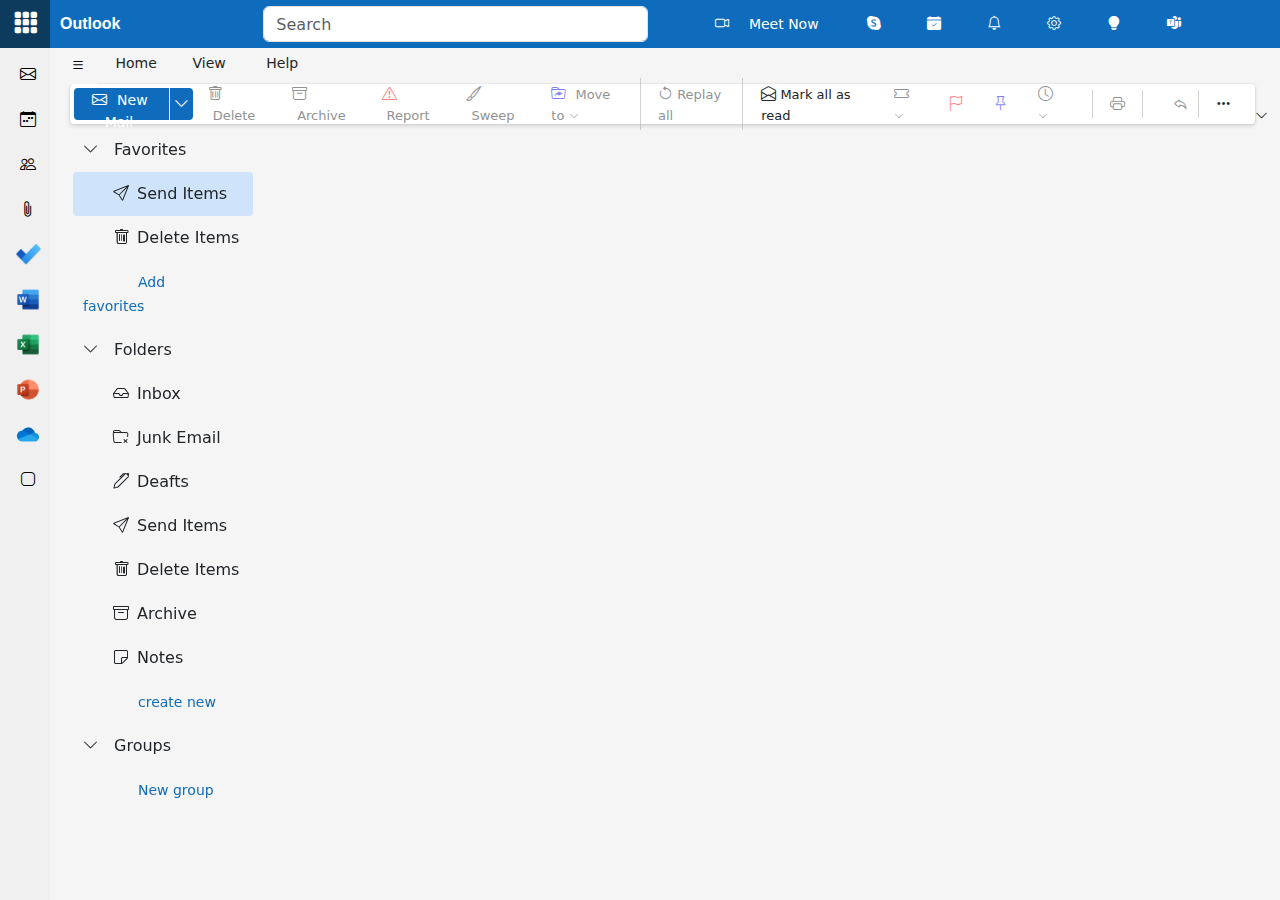
<file: index.html>
<!DOCTYPE html>
<html lang="en">

<head>
    <meta charset="UTF-8">
    <meta name="viewport" content="width=device-width, initial-scale=1.0">
    <!-- bs file -->
    <link rel="stylesheet" href="assets/bootstrap-5.3.2-dist/css/bootstrap.min.css">
    <script src="assets/bootstrap-5.3.2-dist/js/bootstrap.bundle.min.js"></script>
    <!-- css File -->
    <link rel="stylesheet" href="assets/css/style.css">
    <!-- cdn bs Icon -->
    <link rel="stylesheet" href="https://cdn.jsdelivr.net/npm/bootstrap-icons@1.11.2/font/bootstrap-icons.min.css">
    <title>Outlook</title>
</head>

<body>
    <!-- start first navbar -->
    <nav class="navbar navbar-expand-sm p-0 m-0">
        <div class="col-1 p-0">
            <a class="navbar-brand" id="icon" href="" title="App launcher">
                <i class="bi bi-grid-3x3-gap-fill custom-icon-size"></i>
            </a>
        </div>
        <div class="col-2">
            <div id="prand">Outlook</div>
        </div>
        <div class="col-4">
            <form>
                <input class="form-control" type="text" placeholder="Search">
            </form>
        </div>
        <!-- <div class="col-5 p-0"> -->
        <button id="v-icon" class="v-icon">
            <i class="bi bi-camera-video"></i>
            <span id="meet">Meet Now</span>
        </button>
        <!-- <button class="navbar-toggler" type="button" data-bs-toggle="collapse" data-bs-target="#mynavbar">
                <span><i class="bi bi-three-dots"></i></span>
            </button> -->
        <div class="collapse navbar-collapse" id="mynavbar">
            <ul class="navbar-nav " id="myna">
                <li class="nav-item ">
                    <button class="i" title="skype">
                        <i class="bi bi-skype "></i>
                    </button>
                </li>
                <li class="nav-item">
                    <button class="i" title="Calender">
                        <span class="bi bi-calendar-check-fill"></span>
                    </button>
                </li>
                <li class="nav-item ic-notInlist">
                    <button class="i" title="Notifications">
                        <i class="bi bi-bell"></i>
                    </button>
                </li>
                <li class="nav-item ic-settingInlist">
                    <button class="i" title="Settings">
                        <i class="bi bi-gear"></i>
                    </button>
                </li>
                <li class="nav-item ic-keepInlist">
                    <button class="i" title="Keep">
                        <i class="bi bi-lightbulb-fill"></i>
                    </button>
                </li>
                <li class="nav-item" id="ic-teamsInlist">
                    <button class="i" title="Teams">
                        <i class="bi bi-microsoft-teams"></i>
                    </button>
                </li>
            </ul>
            <div class="dropdown" id="friDrob">
                <button type="button" class="btn" data-bs-toggle="dropdown">
                    <span><i class="bi bi-three-dots"></i></span>
                </button>
                <ul class="dropdown-menu">
                    <li><a class="dropdown-item" href="#"><i class="bi bi-microsoft-teams"></i> Teams</a></li>
                    <li><a class="dropdown-item" id="ic-keepIndrop" href="#"><i class="bi bi-lightbulb-fill"></i>
                            Keep</a></li>
                    <li><a class="dropdown-item" id="ic-settingIndrop" href="#"><i class="bi bi-gear"></i> Settings</a>
                    </li>
                    <li><a class="dropdown-item" id="ic-notIndrop" href="#"><i class="bi bi-bell"></i></i>
                            Notifications</a></li>
                </ul>
            </div>
        </div>
        <!-- </div> -->
        </div>
    </nav>
    <!-- end first navbar -->
    <!-- start aside 1 -->
    <nav id="snav">
        <a href="" title="Mail">
            <i class="bi bi-envelope"></i>
        </a>
        <a href="" title="Calender">
            <i class="bi bi-calendar-week"></i>
        </a>
        <a href="" title="People">
            <i class="bi bi-people"></i>
        </a>
        <a href="" title="Files">
            <i class="bi bi-paperclip"></i>
        </a>
        <div class="navImg" title="To Do">
            <img src="assets/img/Microsoft_To-Do_icon.svg.png" alt="Microsoft_To-Do_icon" style="width: 25px;">
        </div>
        <div class="navImg" title="Word">
            <img src="assets/img/Microsoft_Word-Logo.wine.png" alt="Microsoft_Word-Logo">
        </div>
        <div class="navImg" title="Excel">
            <img src="assets/img/Microsoft_Excel-Logo.wine.png" alt="Microsoft_Excel-Logo">
        </div>
        <div class="navImg" title="PowerPoint">
            <img src="assets/img/Microsoft_PowerPoint-Logo.wine.png" alt="Microsoft_PowerPoint-Logo">
        </div>
        <div class="navImg" title="OneDrive">
            <img src="assets/img/OneDrive-Logo.wine.svg" alt="OneDrive-Logo" style="width: 32px;">
        </div>
        <a href="" title="More apps">
            <i class="bi bi-app"></i>
        </a>
    </nav>
    <!-- end aside 1 -->
    <!-- start seccond nav -->
    <div class="topBar">
        <button id="listIcon">
            <i class="bi bi-list"></i>
        </button>
        <button>Home</button>
        <button>View</button>
        <button>Help</button>
    </div>
    <!-- end seccond nav -->
    <div class="body">
        <!-- start nav 3 -->
        <div class="container-fluid">
            <div class="row p-0 bottomBar">
                <div>
                    <button id="mail">
                        <i class="bi bi-envelope"></i></i><span>New Mail</span>
                    </button>
                    <button id="n">
                        <i class="bi bi-chevron-down"></i>
                    </button>
                    <span id="bot11" class="bottomBarData">
                        <i class="bi bi-trash"></i>
                        <span class="i-bottonbar">Delete</span>
                    </span>
                    <span id="bot10" class="bottomBarData">
                        <i class="bi bi-archive"></i>
                        <span class="i-bottonbar">Archive</span>
                    </span>
                    <span id="bot9" class="bottomBarData">
                        <i class="bi bi-exclamation-triangle"></i>
                        <span class="i-bottonbar">Report</span>
                    </span>
                    <span id="bot8" class="bottomBarData">
                        <i class="bi bi-brush"></i>
                        <span class="i-bottonbar">Sweep</span>
                    </span>
                    <span id="bot7" class="bottomBarData">
                        <i class="bi bi-folder-symlink"></i>
                        <span class="i-bottonbar">Move to</span>
                        <i class="bi bi-chevron-down " id="iconDown1"></i>
                    </span>
                    <span class="bottomBarData" id="border">
                        <i class="bi bi-arrow-counterclockwise"></i>
                        <span id="ready">Replay all</span>
                    </span>
                    <span class="bottomBarData" id="onOpacity"><i class="bi bi-envelope-open"></i> Mark all as
                        read</span>
                    <span id="bot6" class="bottomBarData">
                        <i class="bi bi-ticket"></i>
                        <i class="bi bi-chevron-down " id="iconDown2"></i>
                    </span>
                    <span id="bot5" class="bottomBarData"><i class="bi bi-flag"></i></span>
                    <span id="bot4" class="bottomBarData"><i class="bi bi-pin"></i></span>
                    <span id="bot3" class="bottomBarData">
                        <i class="bi bi-clock"></i>
                        <i class="bi bi-chevron-down " id="iconDown3"></i>
                    </span>
                    <span id="bot2" class="bottomBarData"><i class="bi bi-printer" id="border2"></i></span>
                    <span id="bot1" class="bottomBarData"><i class="bi bi-reply" id="border3"></i></span>
                    <!-- sart dropdown -->
                    <div class="dropdown">
                        <button id="onOpacity1" type="button" class="btn" data-bs-toggle="dropdown">
                            <span><i class="bi bi-three-dots"></i></span>
                        </button>
                        <ul class="dropdown-menu">
                            <li class="dropdown-item listOpacity">
                                <i class="bi bi-lock"></i>Block
                            </li>
                            <li class="droplist" id="respond">Respond</li>
                            <li class="dropdown-item listOpacity" id="bot8INdropdown">
                                <span>
                                    <i class="bi bi-arrow-counterclockwise"></i>Replay all
                                </span>
                            </li>
                            <li class="droplist" id="tags">Tags</li>
                            <li class="dropdown-item" id="bot7INdropdown">
                                <span>
                                    <i class="bi bi-envelope-open"></i> Mark all as read
                                </span>
                            </li>
                            <li class="dropdown-item listOpacity" id="bot6INdropdown">
                                <span>
                                    <i class="bi bi-ticket"></i>Categorize
                                </span>
                            </li>
                            <li class="dropdown-item listOpacity" id="bot5INdropdown">
                                <span>
                                    <i class="bi bi-flag"></i>Flag / Unflag
                                </span>
                            </li>
                            <li class="dropdown-item listOpacity" id="bot4INdropdown">
                                <span>
                                    <i class="bi bi-pin"></i>Pin / Unpin
                                </span>
                            </li>
                            <li class="dropdown-item listOpacity" id="bot3INdropdown">
                                <span>
                                    <i class="bi bi-clock"></i>Snooze
                                </span>
                            </li>
                            <li class="droplist" id="print">Print</li>
                            <li class="dropdown-item listOpacity" id="bot2INdropdown">
                                <span id="bot2">
                                    <i class="bi bi-printer"></i>Print
                                </span>
                            </li>
                            <li class="dropdown-item listOpacity" id="bot1INdropdown">
                                <span>
                                    <i class="bi bi-reply"></i>Undo
                                </span>
                            </li>
                        </ul>
                    </div>
                    <!-- end dropdown -->
                </div>
            </div>
        </div>
        <!-- end navbar 3 -->
        <div class="dropdown" id="down">
            <button type="button" class="btn" data-bs-toggle="dropdown">
                <span><i class="bi bi-chevron-down"></i></span>
            </button>
            <ul class="dropdown-menu">
                <li id="layout">Layout</li>
                <li class="dropdown-item" id="bot1INdropdown">
                    <span>
                        <i class="bi bi-check"></i>Simplified ribbon
                    </span>
                </li>
            </ul>
        </div>
        <!-- start asside 2 -->
        <div class="row asside">
            <div class="col-4">
                <!-- favorites -->
                <div id="favorites"><i class="bi bi-chevron-down" id="down1"></i><span class="s">Favorites</span></div>
                <div class="favData" id="favData1"><span class="p"><i class="bi bi-send"></i>Send Items</span></div>
                <div class="favData"><span class="p"><i class="bi bi-trash"></i>Delete Items</span></div>
                <div class="favData"><span class="pAdd">Add favorites</span></div>
                <!-- folders -->
                <div id="folders"><i class="bi bi-chevron-down" id="down2"></i><span class="s">Folders</span></div>
                <div class="folData"><span class="p"><i class="bi bi-inbox"></i>Inbox</span></div>
                <div class="folData"><span class="p"><i class="bi bi-folder-x"></i>Junk Email</span></div>
                <div class="folData"><span class="p"><i class="bi bi-pen"></i></i>Deafts</span></div>
                <div class="folData"><span class="p"><i class="bi bi-send"></i>Send Items</span></div>
                <div class="folData"><span class="p"><i class="bi bi-trash"></i>Delete Items</span></div>
                <div class="folData"><span class="p"><i class="bi bi-archive"></i>Archive</span></div>
                <div class="folData"><span class="p"><i class="bi bi-sticky"></i>Notes</span></div>
                <div class="folData"><span class="pAdd">create new</span></div>
                <!-- groubs -->
                <div id="groups"><i class="bi bi-chevron-down" id="down3"></i><span class="s">Groups</span></div>
                <div class="groData"><span class="pAdd">New group</span></div>
            </div>
        </div>
        <!-- end asside 2 -->
    </div>




    <!--Jquery -->
    <script src="assets/JQuery/jquery-3.7.1.min (1).js"></script>
    <script src="assets/js/outlookJquery.js"></script>
</body>

</html>
</file>
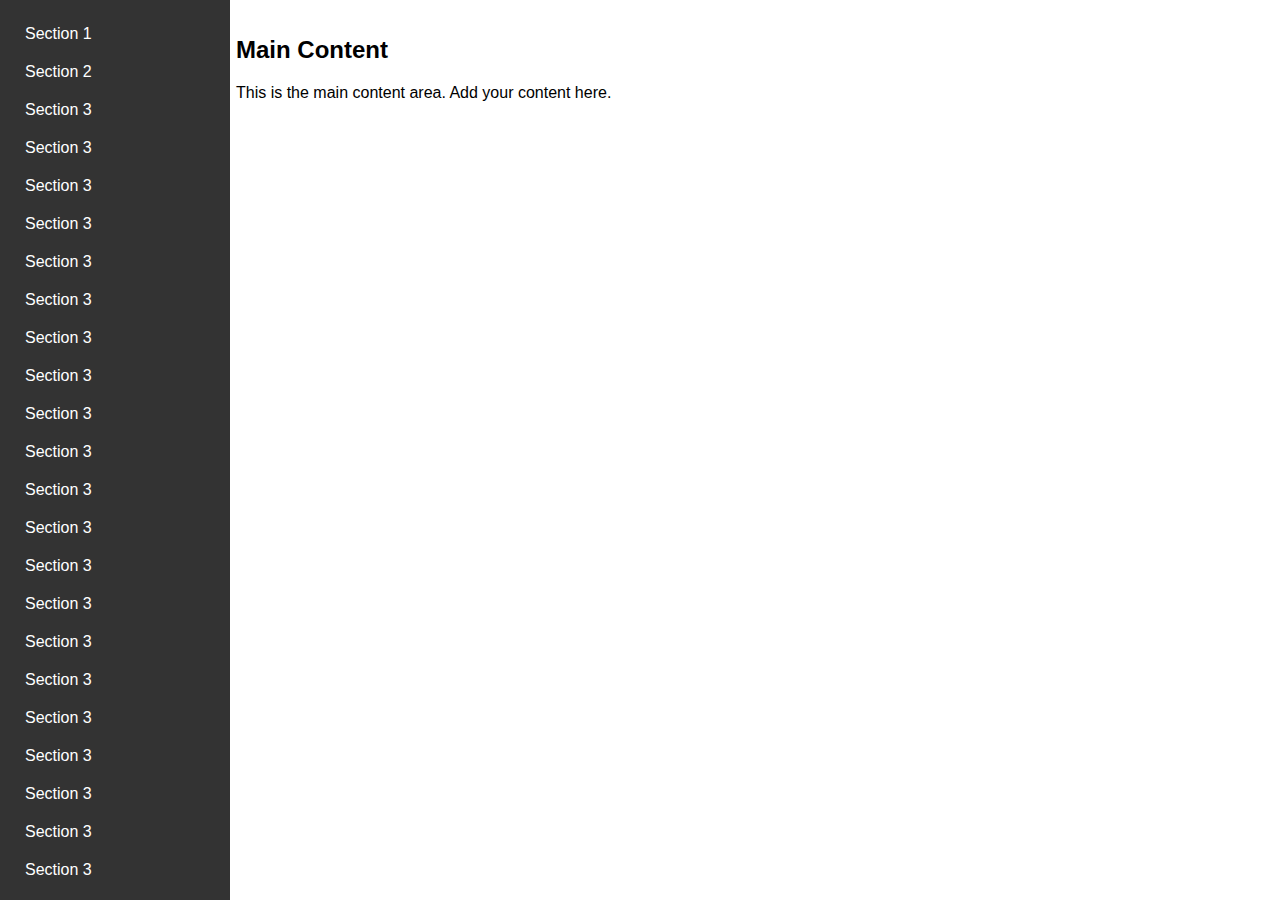
<file: chat.html>
<!DOCTYPE html>
<html lang="en">
<head>
  <meta charset="UTF-8">
  <meta name="viewport" content="width=device-width, initial-scale=1.0">
  <title>Navbar with Scrollbar</title>
  <style>
    body {
      margin: 0;
      font-family: Arial, sans-serif;
    }

    .navbar {
      overflow-y: auto;/* Enable vertical scrollbar*/
      height: 100vh; /* Set the height of the navbar */
      background-color: #333;
      padding: 15px;
      width: 200px; /* Set the width of the navbar column */
      position: fixed;
    }

    .navbar a {
      display: block;
      color: white;
      padding: 10px;
      text-decoration: none;
    }

    .content {
      margin-left: 220px; /* Set the margin to accommodate the width of the navbar */
      padding: 16px;
    }
    /* عنصر التمرير بشكل عام */
::-webkit-scrollbar {
  width: 12px; /* عرض شريط التمرير */
}

/* المسار الذي يمثل التمرير عند التحريك */
::-webkit-scrollbar-thumb {
  background-color: #888; /* لون الجزء الذي يمثل التمرير */
  border-radius: 6px; /* زاوية الزاوية للتمرير */
}

/* المسار الذي يظهر عند الوقوف على التمرير */
::-webkit-scrollbar-thumb:hover {
  background-color: #555; /* لون التمرير عند التحريك عليه */
}

/* المسار الذي يظهر في الخلفية من التمرير */
::-webkit-scrollbar-track {
  background-color: #f1f1f1; /* لون الخلفية من التمرير */
  border-radius: 10px; /* زاوية الزاوية للخلفية */
  box-shadow: inset 0 0 5px rgba(0, 0, 0, 0.1); /* ظل داخلي للخلفية */
}

/* المسار الذي يظهر عند الوقوف على التمرير */
::-webkit-scrollbar-track:hover {
  background-color: #ddd; /* لون الخلفية عند التحريك عليها */
}

  </style>
</head>
<body>

<div class="navbar">
  <a href="#section1">Section 1</a>
  <a href="#section2">Section 2</a>
  <a href="#section3">Section 3</a>
  <a href="#section3">Section 3</a>
  <a href="#section3">Section 3</a>
  <a href="#section3">Section 3</a>
  <a href="#section3">Section 3</a>
  <a href="#section3">Section 3</a>
  <a href="#section3">Section 3</a>
  <a href="#section3">Section 3</a>
  <a href="#section3">Section 3</a>
  <a href="#section3">Section 3</a>
  <a href="#section3">Section 3</a>
  <a href="#section3">Section 3</a>
  <a href="#section3">Section 3</a>
  <a href="#section3">Section 3</a>
  <a href="#section3">Section 3</a>
  <a href="#section3">Section 3</a>
  <a href="#section3">Section 3</a>
  <a href="#section3">Section 3</a>
  <a href="#section3">Section 3</a>
  <a href="#section3">Section 3</a>
  <a href="#section3">Section 3</a>
  <a href="#section3">Section 3</a>
  <a href="#section3">Section 3</a>
  <a href="#section3">Section 3</a>
  <a href="#section3">Section 3</a>
  <a href="#section3">Section 3</a>
  <a href="#section3">Section 3</a>
  <a href="#section3">Section 3</a>
  <a href="#section3">Section 3</a>
  <a href="#section3">Section 3</a>
  <a href="#section3">Section 3</a>
  <a href="#section3">Section 3</a>
  <a href="#section3">Section 3</a>
  <a href="#section3">Section 3</a>
  <a href="#section3">Section 3</a>
  <a href="#section3">Section 3</a>
  <a href="#section3">Section 3</a>
  <a href="#section3">Section 3</a>
  <a href="#section3">Section 3</a>
  <a href="#section3">Section 3</a>
  <a href="#section3">Section 3</a>
  <a href="#section3">Section 3</a>
  <a href="#section3">Section 3</a>
  <a href="#section3">Section 3</a>
  <a href="#section3">Section 3</a>
  <a href="#section3">Section 3</a>
  <!-- Add more links as needed -->
</div>

<div class="content">
  <h2>Main Content</h2>
  <p>This is the main content area. Add your content here.</p>
</div>

</body>
</html>
</file>
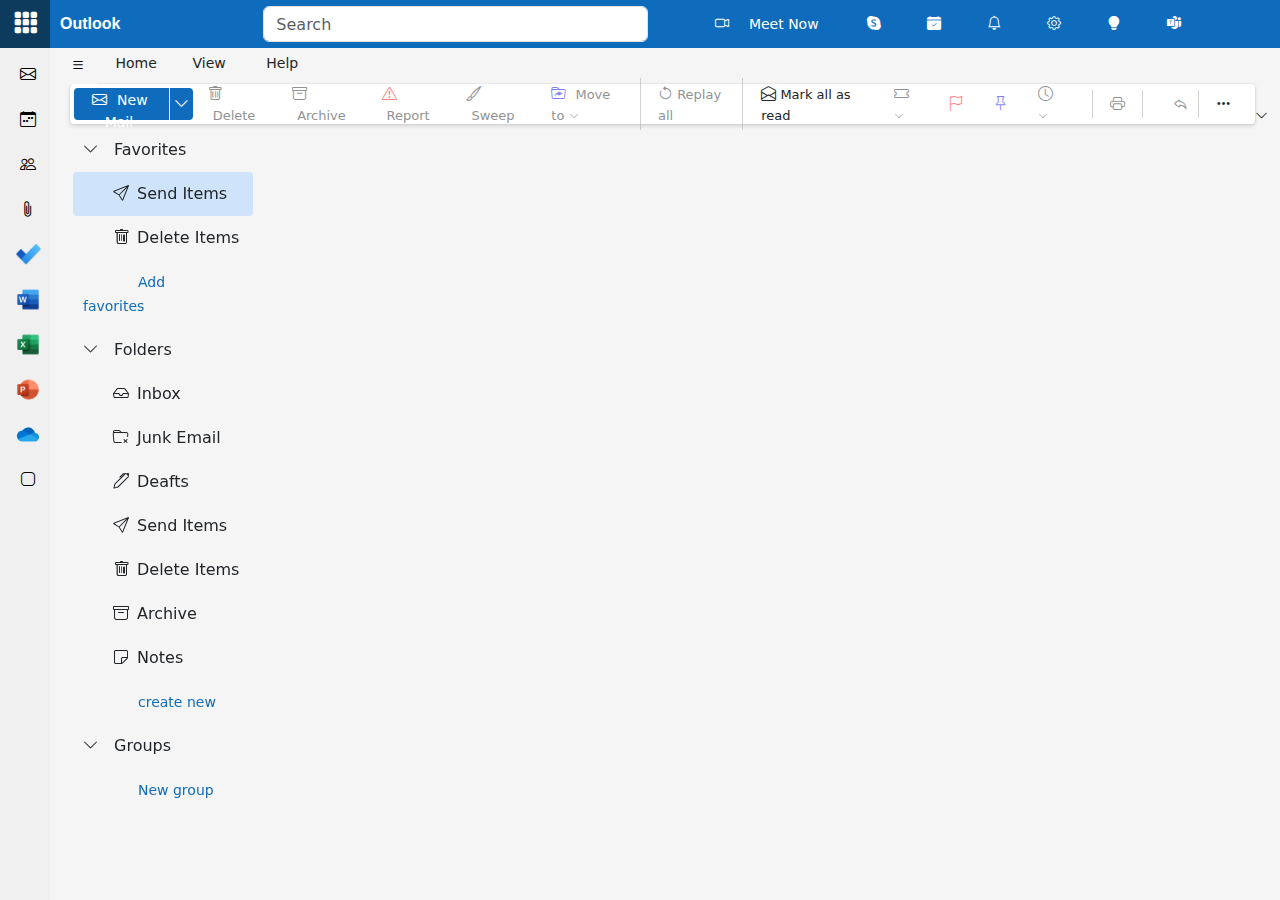
<file: outlook2.html>
<!DOCTYPE html>
<html lang="en">

<head>
    <meta charset="UTF-8">
    <meta name="viewport" content="width=device-width, initial-scale=1.0">
    <!-- bs file -->
    <link rel="stylesheet" href="assets/bootstrap-5.3.2-dist/css/bootstrap.min.css">
    <script src="assets/bootstrap-5.3.2-dist/js/bootstrap.bundle.min.js"></script>
    <!-- css File -->
    <link rel="stylesheet" href="assets/css/outlookStyle.css">
    <!-- cdn bs Icon -->
    <link rel="stylesheet" href="https://cdn.jsdelivr.net/npm/bootstrap-icons@1.11.2/font/bootstrap-icons.min.css">
    <title>Outlook</title>
</head>

<body>
    <!-- start first navbar -->
    <nav class="navbar navbar-expand-sm p-0 m-0">
        <div class="col-1 p-0">
            <a class="navbar-brand" id="icon" href="" title="App launcher">
                <i class="bi bi-grid-3x3-gap-fill custom-icon-size"></i>
            </a>
        </div>
        <div class="col-2">
            <div id="prand">Outlook</div>
        </div>
        <div class="col-4">
            <form>
                <input class="form-control" type="text" placeholder="Search">
            </form>
        </div>
        <!-- <div class="col-5 p-0"> -->
        <button id="v-icon" class="v-icon">
            <i class="bi bi-camera-video"></i>
            <span id="meet">Meet Now</span>
        </button>
        <!-- <button class="navbar-toggler" type="button" data-bs-toggle="collapse" data-bs-target="#mynavbar">
                <span><i class="bi bi-three-dots"></i></span>
            </button> -->
        <div class="collapse navbar-collapse" id="mynavbar">
            <ul class="navbar-nav " id="myna">
                <li class="nav-item ">
                    <button class="i" title="skype">
                        <i class="bi bi-skype "></i>
                    </button>
                </li>
                <li class="nav-item">
                    <button class="i" title="Calender">
                        <span class="bi bi-calendar-check-fill"></span>
                    </button>
                </li>
                <li class="nav-item ic-notInlist">
                    <button class="i" title="Notifications">
                        <i class="bi bi-bell"></i>
                    </button>
                </li>
                <li class="nav-item ic-settingInlist">
                    <button class="i" title="Settings">
                        <i class="bi bi-gear"></i>
                    </button>
                </li>
                <li class="nav-item ic-keepInlist">
                    <button class="i" title="Keep">
                        <i class="bi bi-lightbulb-fill"></i>
                    </button>
                </li>
                <li class="nav-item" id="ic-teamsInlist">
                    <button class="i" title="Teams">
                        <i class="bi bi-microsoft-teams"></i>
                    </button>
                </li>
            </ul>
            <div class="dropdown" id="friDrob">
                <button type="button" class="btn" data-bs-toggle="dropdown">
                    <span><i class="bi bi-three-dots"></i></span>
                </button>
                <ul class="dropdown-menu">
                    <li><a class="dropdown-item" href="#"><i class="bi bi-microsoft-teams"></i> Teams</a></li>
                    <li><a class="dropdown-item" id="ic-keepIndrop" href="#"><i class="bi bi-lightbulb-fill"></i>
                            Keep</a></li>
                    <li><a class="dropdown-item" id="ic-settingIndrop" href="#"><i class="bi bi-gear"></i> Settings</a>
                    </li>
                    <li><a class="dropdown-item" id="ic-notIndrop" href="#"><i class="bi bi-bell"></i></i>
                            Notifications</a></li>
                </ul>
            </div>
        </div>
        <!-- </div> -->
        </div>
    </nav>
    <!-- end first navbar -->
    <!-- start aside 1 -->
    <nav id="snav">
        <a href="" title="Mail">
            <i class="bi bi-envelope"></i>
        </a>
        <a href="" title="Calender">
            <i class="bi bi-calendar-week"></i>
        </a>
        <a href="" title="People">
            <i class="bi bi-people"></i>
        </a>
        <a href="" title="Files">
            <i class="bi bi-paperclip"></i>
        </a>
        <div class="navImg" title="To Do">
            <img src="assets/img/Microsoft_To-Do_icon.svg.png" alt="Microsoft_To-Do_icon" style="width: 25px;">
        </div>
        <div class="navImg" title="Word">
            <img src="assets/img/Microsoft_Word-Logo.wine.png" alt="Microsoft_Word-Logo">
        </div>
        <div class="navImg" title="Excel">
            <img src="assets/img/Microsoft_Excel-Logo.wine.png" alt="Microsoft_Excel-Logo">
        </div>
        <div class="navImg" title="PowerPoint">
            <img src="assets/img/Microsoft_PowerPoint-Logo.wine.png" alt="Microsoft_PowerPoint-Logo">
        </div>
        <div class="navImg" title="OneDrive">
            <img src="assets/img/OneDrive-Logo.wine.svg" alt="OneDrive-Logo" style="width: 32px;">
        </div>
        <a href="" title="More apps">
            <i class="bi bi-app"></i>
        </a>
    </nav>
    <!-- end aside 1 -->
    <!-- start seccond nav -->
    <div class="topBar">
        <button id="listIcon">
            <i class="bi bi-list"></i>
        </button>
        <button>Home</button>
        <button>View</button>
        <button>Help</button>
    </div>
    <!-- end seccond nav -->
    <div class="body">
        <!-- start nav 3 -->
        <div class="container-fluid">
            <div class="row p-0 bottomBar">
                <div>
                    <button id="mail">
                        <i class="bi bi-envelope"></i></i><span>New Mail</span>
                    </button>
                    <button id="n">
                        <i class="bi bi-chevron-down"></i>
                    </button>
                    <span id="bot11" class="bottomBarData">
                        <i class="bi bi-trash"></i>
                        <span class="i-bottonbar">Delete</span>
                    </span>
                    <span id="bot10" class="bottomBarData">
                        <i class="bi bi-archive"></i>
                        <span class="i-bottonbar">Archive</span>
                    </span>
                    <span id="bot9" class="bottomBarData">
                        <i class="bi bi-exclamation-triangle"></i>
                        <span class="i-bottonbar">Report</span>
                    </span>
                    <span id="bot8" class="bottomBarData">
                        <i class="bi bi-brush"></i>
                        <span class="i-bottonbar">Sweep</span>
                    </span>
                    <span id="bot7" class="bottomBarData">
                        <i class="bi bi-folder-symlink"></i>
                        <span class="i-bottonbar">Move to</span>
                        <i class="bi bi-chevron-down " id="iconDown1"></i>
                    </span>
                    <span class="bottomBarData" id="border">
                        <i class="bi bi-arrow-counterclockwise"></i>
                        <span id="ready">Replay all</span>
                    </span>
                    <span class="bottomBarData" id="onOpacity"><i class="bi bi-envelope-open"></i> Mark all as
                        read</span>
                    <span id="bot6" class="bottomBarData">
                        <i class="bi bi-ticket"></i>
                        <i class="bi bi-chevron-down " id="iconDown2"></i>
                    </span>
                    <span id="bot5" class="bottomBarData"><i class="bi bi-flag"></i></span>
                    <span id="bot4" class="bottomBarData"><i class="bi bi-pin"></i></span>
                    <span id="bot3" class="bottomBarData">
                        <i class="bi bi-clock"></i>
                        <i class="bi bi-chevron-down " id="iconDown3"></i>
                    </span>
                    <span id="bot2" class="bottomBarData"><i class="bi bi-printer" id="border2"></i></span>
                    <span id="bot1" class="bottomBarData"><i class="bi bi-reply" id="border3"></i></span>
                    <!-- sart dropdown -->
                    <div class="dropdown">
                        <button id="onOpacity1" type="button" class="btn" data-bs-toggle="dropdown">
                            <span><i class="bi bi-three-dots"></i></span>
                        </button>
                        <ul class="dropdown-menu">
                            <li class="dropdown-item listOpacity">
                                <i class="bi bi-lock"></i>Block
                            </li>
                            <li class="droplist" id="respond">Respond</li>
                            <li class="dropdown-item listOpacity" id="bot8INdropdown">
                                <span>
                                    <i class="bi bi-arrow-counterclockwise"></i>Replay all
                                </span>
                            </li>
                            <li class="droplist" id="tags">Tags</li>
                            <li class="dropdown-item" id="bot7INdropdown">
                                <span>
                                    <i class="bi bi-envelope-open"></i> Mark all as read
                                </span>
                            </li>
                            <li class="dropdown-item listOpacity" id="bot6INdropdown">
                                <span>
                                    <i class="bi bi-ticket"></i>Categorize
                                </span>
                            </li>
                            <li class="dropdown-item listOpacity" id="bot5INdropdown">
                                <span>
                                    <i class="bi bi-flag"></i>Flag / Unflag
                                </span>
                            </li>
                            <li class="dropdown-item listOpacity" id="bot4INdropdown">
                                <span>
                                    <i class="bi bi-pin"></i>Pin / Unpin
                                </span>
                            </li>
                            <li class="dropdown-item listOpacity" id="bot3INdropdown">
                                <span>
                                    <i class="bi bi-clock"></i>Snooze
                                </span>
                            </li>
                            <li class="droplist" id="print">Print</li>
                            <li class="dropdown-item listOpacity" id="bot2INdropdown">
                                <span id="bot2">
                                    <i class="bi bi-printer"></i>Print
                                </span>
                            </li>
                            <li class="dropdown-item listOpacity" id="bot1INdropdown">
                                <span>
                                    <i class="bi bi-reply"></i>Undo
                                </span>
                            </li>
                        </ul>
                    </div>
                    <!-- end dropdown -->
                </div>
            </div>
        </div>
        <!-- end navbar 3 -->
        <div class="dropdown" id="down">
            <button type="button" class="btn" data-bs-toggle="dropdown">
                <span><i class="bi bi-chevron-down"></i></span>
            </button>
            <ul class="dropdown-menu">
                <li id="layout">Layout</li>
                <li class="dropdown-item" id="bot1INdropdown">
                    <span>
                        <i class="bi bi-check"></i>Simplified ribbon
                    </span>
                </li>
            </ul>
        </div>
        <!-- start asside 2 -->
        <div class="row asside">
            <div class="col-4">
                <!-- favorites -->
                <div id="favorites"><i class="bi bi-chevron-down" id="down1"></i><span class="s">Favorites</span></div>
                <div class="favData" id="favData1"><span class="p"><i class="bi bi-send"></i>Send Items</span></div>
                <div class="favData"><span class="p"><i class="bi bi-trash"></i>Delete Items</span></div>
                <div class="favData"><span class="pAdd">Add favorites</span></div>
                <!-- folders -->
                <div id="folders"><i class="bi bi-chevron-down" id="down2"></i><span class="s">Folders</span></div>
                <div class="folData"><span class="p"><i class="bi bi-inbox"></i>Inbox</span></div>
                <div class="folData"><span class="p"><i class="bi bi-folder-x"></i>Junk Email</span></div>
                <div class="folData"><span class="p"><i class="bi bi-pen"></i></i>Deafts</span></div>
                <div class="folData"><span class="p"><i class="bi bi-send"></i>Send Items</span></div>
                <div class="folData"><span class="p"><i class="bi bi-trash"></i>Delete Items</span></div>
                <div class="folData"><span class="p"><i class="bi bi-archive"></i>Archive</span></div>
                <div class="folData"><span class="p"><i class="bi bi-sticky"></i>Notes</span></div>
                <div class="folData"><span class="pAdd">create new</span></div>
                <!-- groubs -->
                <div id="groups"><i class="bi bi-chevron-down" id="down3"></i><span class="s">Groups</span></div>
                <div class="groData"><span class="pAdd">New group</span></div>
            </div>
        </div>
        <!-- end asside 2 -->
    </div>




    <!--Jquery -->
    <script src="assets/JQuery/jquery-3.7.1.min (1).js"></script>
    <script src="assets/js/outlookJquery.js"></script>
</body>

</html>
</file>
<file: assets/css/style.css>
body {
    background-color: #F5F5F5;
}

/* <!-- first navbar --> */

.navbar {
    background-color: #0F6CBD;
    height: 48px;
    color: #FFFFFF;
}

.navbar .col-1 {
    background-color: #0F6CBD;
    display: flex;
    justify-content: center;
    align-items: center;
    width: 50px;
}

.navbar-brand {
    color: #FFFFFF;
    font-size: 25px;
    margin: auto;
}

.navbar-brand:hover {
    color: #FFFFFF;
}

.navbar .col-1:hover {
    background-color: #0C3B5E;
    color: #FFFFFF;
}

.navbar .col-2 {
    display: flex;
    justify-content: flex-start;
    align-items: center;
}

#prand {
    font-size: 16px;
    font-weight: 600;
    font-family: 'Segoe UI', Tahoma, Geneva, Verdana, sans-serif;
    margin-left: 10px;
}

.navbar .col-4 {
    display: flex;
    justify-content: flex-start;
    align-items: center;
}

.navbar .col-4 .form-control {
    width: 170%;
    height: 4vh;
}

#v-icon,
.i {
    border: 0;
    cursor: pointer;
    color: white;
    background-color: #0F6CBD;
    height: 100%;
    display: flex;
    justify-content: center;
    align-items: center;
    font-size: 14px;
    /* display: inline; */

}

#friDrob {
    padding: 5px;
}

#friDrob span {
    color: white;
    font-size: 13px;
}

#v-icon {
    width: 12%;
}

#v-icon:hover,
.i:hover,
#friDrob:hover {
    background-color: #0C3B5E;
}

.bi-camera-video {
    margin-right: 20px;
}

.i {
    margin: 0;
    padding: 13px;
    width: 60px;
}

#friDrob {

    display: none;
}


/* Labtop */
@media only screen and (max-width: 1050px) {
    #meet {
        display: none;
    }

    #v-icon {
        width: 60px;
    }

    .navbar .col-4 .form-control {
        width: 120%;
    }

    #ic-teamsInlist {
        display: none;
    }

    .ic-keepInlist,
    #ic-notIndrop,
    #ic-settingIndrop {
        display: none;
    }

    #ic-keepIndrop {
        display: block;
    }

    #friDrob {
        display: block;
    }

    .dropdown-menu[data-bs-popper] {
        left: -100px;
    }
}


/* Tablet */
@media only screen and (max-width: 768px) {
    .navbar .col-4 .form-control {
        width: 100%;
    }

    .ic-settingInlist {
        display: none;
    }

    #ic-settingIndrop {
        display: block;
    }
}

@media only screen and (max-width: 660px) {
    .ic-notInlist {
        display: none;
    }

    #ic-notIndrop {
        display: block;
    }

    .dropdown-menu[data-bs-popper] {
        left: -140px;
    }
}


/* M- Mobile */
@media only screen and (max-width: 425px) {
    .navbar .col-4 .form-control {
        display: none;
    }

}


/* Mobile S devices */
@media only screen and (max-width: 320px) {}


/* <!-- first navbar --> */


#snav {
    background-color: #f0f0f0;
    height: 100vh;
    width: 50px;
    position: fixed;
    top: 48px;
    left: 0;
    padding: 2px;
    text-align: center;
    margin-right: 100px;
}

#snav a {
    padding: 9px 15px;
}

#snav a,
.navImg img {
    text-decoration: none;
    /* padding: 9px 15px ; */
    /* margin: 2px 2px 6px; */
    width: 100%;
    display: block;
    color: black;
    /* border-bottom: 1px solid #f0f0f0; */
}

#snav .navImg,
#snav a {
    display: flex;
    justify-content: center;
    align-items: center;
    height: 41px;
    width: 44px;
    margin: 4px;
}

#snav .navImg:hover,
#snav a:hover {
    background-color: #ffffff;
    border: 2px solid;
    border-color: #f0f0f0 #f0f0f0 #f0f0f0 #0F6CBD;
    border-radius: 0 17% 17% 0;
    color: #0f6cbd;
}

.topBar {
    background-color: #F5F5F5;
    margin-left: 50px;
    height: 36px;

}

.topBar button {
    background-color: #F5F5F5;
    color: #242424;
    width: 70px;
    font-size: 14px;
    font-weight: 400;
    border: 1px solid transparent;
    height: 31px;
    vertical-align: top;
    margin: 0px -1px;
}

.topBar button:hover {
    color: #242424;
    border-bottom: #0F6CBD solid 2px;
    background-color: #F0F0F0;
    font-weight: 600;
    cursor: default;
}

#listIcon {
    height: 100%;
    margin-left: 8px;
    border: 0;
    width: 40px;
    /* margin-left:-5px; */
    color: black;
}

.body {
    margin: 0px 8px 0 58px;
}



/* start navbar 3 */
.bottomBar {
    background-color: #FFFFFF;
    border-radius: 4px;
    box-shadow: 0 0 2px rgba(0, 0, 0, 0.12), 0 2px 4px rgba(0, 0, 0, 0.14);
    margin: 0px 5px 4px 0;
}

.bottomBar div {
    height: 40px;
    margin-left: 0px;
    display: flex;
    justify-self: center;
    align-items: center;
}

.bottomBar div #mail {
    height: 32px;
    background-color: #0F6CBD;
    color: #FFFFFF;
    padding: 1px 12px 1px 9px;
    vertical-align: top;
    border-radius: 4px 0px 0px 4px;
    font-size: 14px;
    margin: 0px 0px 0px -8px;
    border: 0px solid transparent;
    display: inline-block;
    text-align: center;
    cursor: default;
    font-weight: 400;
    font-size: 14px
}

.bottomBar div #mail span {
    margin-left: 10px;
    margin-right: 2px;
}

.bottomBar div #n {
    height: 32px;
    background-color: #0F6CBD;
    color: #FFFFFF;
    padding: 0px;
    border: 0px solid transparent;
    text-align: center;
    cursor: default;
    vertical-align: top;
    border-radius: 0px 4px 4px 0px;
    width: 28px;
    margin: 0px 0px 0px 1px;
}

.bottomBarData {
    margin: 0 15px;
    opacity: 50%;
    font-size: 13px;

}

#onOpacity {
    opacity: 100%;
    border: 1px solid;
    border-color: transparent;
    padding: 5px 12px;
    margin: 0 5px;
}

#onOpacity:hover {
    background-color: #FAFAFA;
    border: 1px solid;
    border-color: #E5E5E5;
    border-radius: 4px;
    cursor: default;
}

#border,
#border2 {
    border-right: 1px solid #a5a5a5;
    border-left: 1px solid #a5a5a5;
    padding: 5px 17px;
    margin: 0 0px;
}

#border3 {
    border-right: 1px solid #a5a5a5;
    padding: 5px 10px;
    margin: 0 -10px;
    width: fit-content;
}

.iconDown {
    margin: 3px;
    font-size: 10px;
}

#onOpacity1 {
    opacity: 100%;
    margin: 0;
    height: 100%;
    border: 0;
    border-radius: 0;
}

#onOpacity1:hover {
    background-color: #F0F0F0;
}

.i-bottonbar {
    margin-left: 5px;
}

.bi-flag,
.bi-exclamation-triangle,
.bi-lock {
    color: red;
}

.bi-pin,
.bi-folder-symlink {
    color: blue;
}

.bottomBar i {
    font-size: 15px;
}

#iconDown1,
#iconDown2,
#iconDown3 {
    font-size: 10px;
}

.dropdown-menu i {
    margin-right: 10px;
}

.dropdown-menu {
    font-size: 13px;
}

.droplist {
    padding: 5px 0px;
    margin: 0px 15px;
    border-top: 1px solid #0000002e;
    font-weight: bold;
}

.listOpacity {
    opacity: 50%;
}

#down {
    position: absolute;
    top: 100px;
    right: 0px
}

#down .btn {
    border: 0px;
    font-size: 13px;
}

#layout {
    padding: 5px 0px;
    margin: 0px 38px;
    color: blue;
    font-weight: 600
}

/* end navbar 3 */
.asside {
    overflow-y: auto;
    /* Enable vertical scrollbar*/
    height: 80vh;
    /* Set the height of the navbar */
    position: fixed;

    transition: width 1s;


}

.asside .col-4 div {
    width: 180px;
    margin: 0 15px;
    padding: 10px;
    border-radius: 4px;
    cursor: pointer;
}

.s {
    position: relative;
    left: 15px;
}

.p {
    position: relative;
    left: 30px;
}

.pAdd {
    padding-left: 55px;
    padding-right: 19px;
    font-size: 14px;
    color: #0F6CBD;
}

.p i {
    margin-right: 8px;
}

#favData1 {
    background-color: #CFE4FA;
}

#favData1:hover,
.favData:hover,
.folData:hover {
    background-color: #EBEBEB;
}

.on {
    width: 400;
}

.of {
    transition: width 1s;
}

/* عنصر التمرير بشكل عام */
::-webkit-scrollbar {
    width: 9px;
    /* عرض شريط التمرير */
}

/* المسار الذي يمثل التمرير عند التحريك */
::-webkit-scrollbar-thumb {
    background-color: #a3a3a3;
    /* لون الجزء الذي يمثل التمرير */
    border-radius: 6px;
    /* زاوية الزاوية للتمرير */
}

/* المسار الذي يظهر عند الوقوف على التمرير */
::-webkit-scrollbar-thumb:hover {
    background-color: #727272;
    /* لون التمرير عند التحريك عليه */
}

/* المسار الذي يظهر في الخلفية من التمرير */
::-webkit-scrollbar-track {
    background-color: #F5F5F5;
    /* لون الخلفية من التمرير */
    border-radius: 10px;
    /* زاوية الزاوية للخلفية */
    box-shadow: inset 0 0 5px rgba(0, 0, 0, 0.1);
    /* ظل داخلي للخلفية */
}

/* المسار الذي يظهر عند الوقوف على التمرير */
::-webkit-scrollbar-track:hover {
    background-color: #ddd;
    /* لون الخلفية عند التحريك عليها */
}
</file>
<file: assets/css/outlookStyle.css>
body {
    background-color: #F5F5F5;
}

/* <!-- first navbar --> */

.navbar {
    background-color: #0F6CBD;
    height: 48px;
    color: #FFFFFF;
}

.navbar .col-1 {
    background-color: #0F6CBD;
    display: flex;
    justify-content: center;
    align-items: center;
    width: 50px;
}

.navbar-brand {
    color: #FFFFFF;
    font-size: 25px;
    margin: auto;
}

.navbar-brand:hover {
    color: #FFFFFF;
}

.navbar .col-1:hover {
    background-color: #0C3B5E;
    color: #FFFFFF;
}

.navbar .col-2 {
    display: flex;
    justify-content: flex-start;
    align-items: center;
}

#prand {
    font-size: 16px;
    font-weight: 600;
    font-family: 'Segoe UI', Tahoma, Geneva, Verdana, sans-serif;
    margin-left: 10px;
}

.navbar .col-4 {
    display: flex;
    justify-content: flex-start;
    align-items: center;
}

.navbar .col-4 .form-control {
    width: 170%;
    height: 4vh;
}

#v-icon,
.i {
    border: 0;
    cursor: pointer;
    color: white;
    background-color: #0F6CBD;
    height: 100%;
    display: flex;
    justify-content: center;
    align-items: center;
    font-size: 14px;
    /* display: inline; */

}

#friDrob {
    padding: 5px;
}

#friDrob span {
    color: white;
    font-size: 13px;
}

#v-icon {
    width: 12%;
}

#v-icon:hover,
.i:hover,
#friDrob:hover {
    background-color: #0C3B5E;
}

.bi-camera-video {
    margin-right: 20px;
}

.i {
    margin: 0;
    padding: 13px;
    width: 60px;
}

#friDrob {

    display: none;
}


/* Labtop */
@media only screen and (max-width: 1050px) {
    #meet {
        display: none;
    }

    #v-icon {
        width: 60px;
    }

    .navbar .col-4 .form-control {
        width: 120%;
    }

    #ic-teamsInlist {
        display: none;
    }

    .ic-keepInlist,
    #ic-notIndrop,
    #ic-settingIndrop {
        display: none;
    }

    #ic-keepIndrop {
        display: block;
    }

    #friDrob {
        display: block;
    }

    .dropdown-menu[data-bs-popper] {
        left: -100px;
    }
}


/* Tablet */
@media only screen and (max-width: 768px) {
    .navbar .col-4 .form-control {
        width: 100%;
    }

    .ic-settingInlist {
        display: none;
    }

    #ic-settingIndrop {
        display: block;
    }
}

@media only screen and (max-width: 660px) {
    .ic-notInlist {
        display: none;
    }

    #ic-notIndrop {
        display: block;
    }

    .dropdown-menu[data-bs-popper] {
        left: -140px;
    }
}


/* M- Mobile */
@media only screen and (max-width: 425px) {
    .navbar .col-4 .form-control {
        display: none;
    }

}


/* Mobile S devices */
@media only screen and (max-width: 320px) {}


/* <!-- first navbar --> */


#snav {
    background-color: #f0f0f0;
    height: 100vh;
    width: 50px;
    position: fixed;
    top: 48px;
    left: 0;
    padding: 2px;
    text-align: center;
    margin-right: 100px;
}

#snav a {
    padding: 9px 15px;
}

#snav a,
.navImg img {
    text-decoration: none;
    /* padding: 9px 15px ; */
    /* margin: 2px 2px 6px; */
    width: 100%;
    display: block;
    color: black;
    /* border-bottom: 1px solid #f0f0f0; */
}

#snav .navImg,
#snav a {
    display: flex;
    justify-content: center;
    align-items: center;
    height: 41px;
    width: 44px;
    margin: 4px;
}

#snav .navImg:hover,
#snav a:hover {
    background-color: #ffffff;
    border: 2px solid;
    border-color: #f0f0f0 #f0f0f0 #f0f0f0 #0F6CBD;
    border-radius: 0 17% 17% 0;
    color: #0f6cbd;
}

.topBar {
    background-color: #F5F5F5;
    margin-left: 50px;
    height: 36px;

}

.topBar button {
    background-color: #F5F5F5;
    color: #242424;
    width: 70px;
    font-size: 14px;
    font-weight: 400;
    border: 1px solid transparent;
    height: 31px;
    vertical-align: top;
    margin: 0px -1px;
}

.topBar button:hover {
    color: #242424;
    border-bottom: #0F6CBD solid 2px;
    background-color: #F0F0F0;
    font-weight: 600;
    cursor: default;
}

#listIcon {
    height: 100%;
    margin-left: 8px;
    border: 0;
    width: 40px;
    /* margin-left:-5px; */
    color: black;
}

.body {
    margin: 0px 8px 0 58px;
}



/* start navbar 3 */
.bottomBar {
    background-color: #FFFFFF;
    border-radius: 4px;
    box-shadow: 0 0 2px rgba(0, 0, 0, 0.12), 0 2px 4px rgba(0, 0, 0, 0.14);
    margin: 0px 5px 4px 0;
}

.bottomBar div {
    height: 40px;
    margin-left: 0px;
    display: flex;
    justify-self: center;
    align-items: center;
}

.bottomBar div #mail {
    height: 32px;
    background-color: #0F6CBD;
    color: #FFFFFF;
    padding: 1px 12px 1px 9px;
    vertical-align: top;
    border-radius: 4px 0px 0px 4px;
    font-size: 14px;
    margin: 0px 0px 0px -8px;
    border: 0px solid transparent;
    display: inline-block;
    text-align: center;
    cursor: default;
    font-weight: 400;
    font-size: 14px
}

.bottomBar div #mail span {
    margin-left: 10px;
    margin-right: 2px;
}

.bottomBar div #n {
    height: 32px;
    background-color: #0F6CBD;
    color: #FFFFFF;
    padding: 0px;
    border: 0px solid transparent;
    text-align: center;
    cursor: default;
    vertical-align: top;
    border-radius: 0px 4px 4px 0px;
    width: 28px;
    margin: 0px 0px 0px 1px;
}

.bottomBarData {
    margin: 0 15px;
    opacity: 50%;
    font-size: 13px;

}

#onOpacity {
    opacity: 100%;
    border: 1px solid;
    border-color: transparent;
    padding: 5px 12px;
    margin: 0 5px;
}

#onOpacity:hover {
    background-color: #FAFAFA;
    border: 1px solid;
    border-color: #E5E5E5;
    border-radius: 4px;
    cursor: default;
}

#border,
#border2 {
    border-right: 1px solid #a5a5a5;
    border-left: 1px solid #a5a5a5;
    padding: 5px 17px;
    margin: 0 0px;
}

#border3 {
    border-right: 1px solid #a5a5a5;
    padding: 5px 10px;
    margin: 0 -10px;
    width: fit-content;
}

.iconDown {
    margin: 3px;
    font-size: 10px;
}

#onOpacity1 {
    opacity: 100%;
    margin: 0;
    height: 100%;
    border: 0;
    border-radius: 0;
}

#onOpacity1:hover {
    background-color: #F0F0F0;
}

.i-bottonbar {
    margin-left: 5px;
}

.bi-flag,
.bi-exclamation-triangle,
.bi-lock {
    color: red;
}

.bi-pin,
.bi-folder-symlink {
    color: blue;
}

.bottomBar i {
    font-size: 15px;
}

#iconDown1,
#iconDown2,
#iconDown3 {
    font-size: 10px;
}

.dropdown-menu i {
    margin-right: 10px;
}

.dropdown-menu {
    font-size: 13px;
}

.droplist {
    padding: 5px 0px;
    margin: 0px 15px;
    border-top: 1px solid #0000002e;
    font-weight: bold;
}

.listOpacity {
    opacity: 50%;
}

#down {
    position: absolute;
    top: 100px;
    right: 0px
}

#down .btn {
    border: 0px;
    font-size: 13px;
}

#layout {
    padding: 5px 0px;
    margin: 0px 38px;
    color: blue;
    font-weight: 600
}

/* end navbar 3 */
.asside {
    overflow-y: auto;
    /* Enable vertical scrollbar*/
    height: 80vh;
    /* Set the height of the navbar */
    position: fixed;

    transition: width 1s;


}

.asside .col-4 div {
    width: 180px;
    margin: 0 15px;
    padding: 10px;
    border-radius: 4px;
    cursor: pointer;
}

.s {
    position: relative;
    left: 15px;
}

.p {
    position: relative;
    left: 30px;
}

.pAdd {
    padding-left: 55px;
    padding-right: 19px;
    font-size: 14px;
    color: #0F6CBD;
}

.p i {
    margin-right: 8px;
}

#favData1 {
    background-color: #CFE4FA;
}

#favData1:hover,
.favData:hover,
.folData:hover {
    background-color: #EBEBEB;
}

.on {
    width: 400;
}

.of {
    transition: width 1s;
}

/* عنصر التمرير بشكل عام */
::-webkit-scrollbar {
    width: 9px;
    /* عرض شريط التمرير */
}

/* المسار الذي يمثل التمرير عند التحريك */
::-webkit-scrollbar-thumb {
    background-color: #a3a3a3;
    /* لون الجزء الذي يمثل التمرير */
    border-radius: 6px;
    /* زاوية الزاوية للتمرير */
}

/* المسار الذي يظهر عند الوقوف على التمرير */
::-webkit-scrollbar-thumb:hover {
    background-color: #727272;
    /* لون التمرير عند التحريك عليه */
}

/* المسار الذي يظهر في الخلفية من التمرير */
::-webkit-scrollbar-track {
    background-color: #F5F5F5;
    /* لون الخلفية من التمرير */
    border-radius: 10px;
    /* زاوية الزاوية للخلفية */
    box-shadow: inset 0 0 5px rgba(0, 0, 0, 0.1);
    /* ظل داخلي للخلفية */
}

/* المسار الذي يظهر عند الوقوف على التمرير */
::-webkit-scrollbar-track:hover {
    background-color: #ddd;
    /* لون الخلفية عند التحريك عليها */
}
</file>
